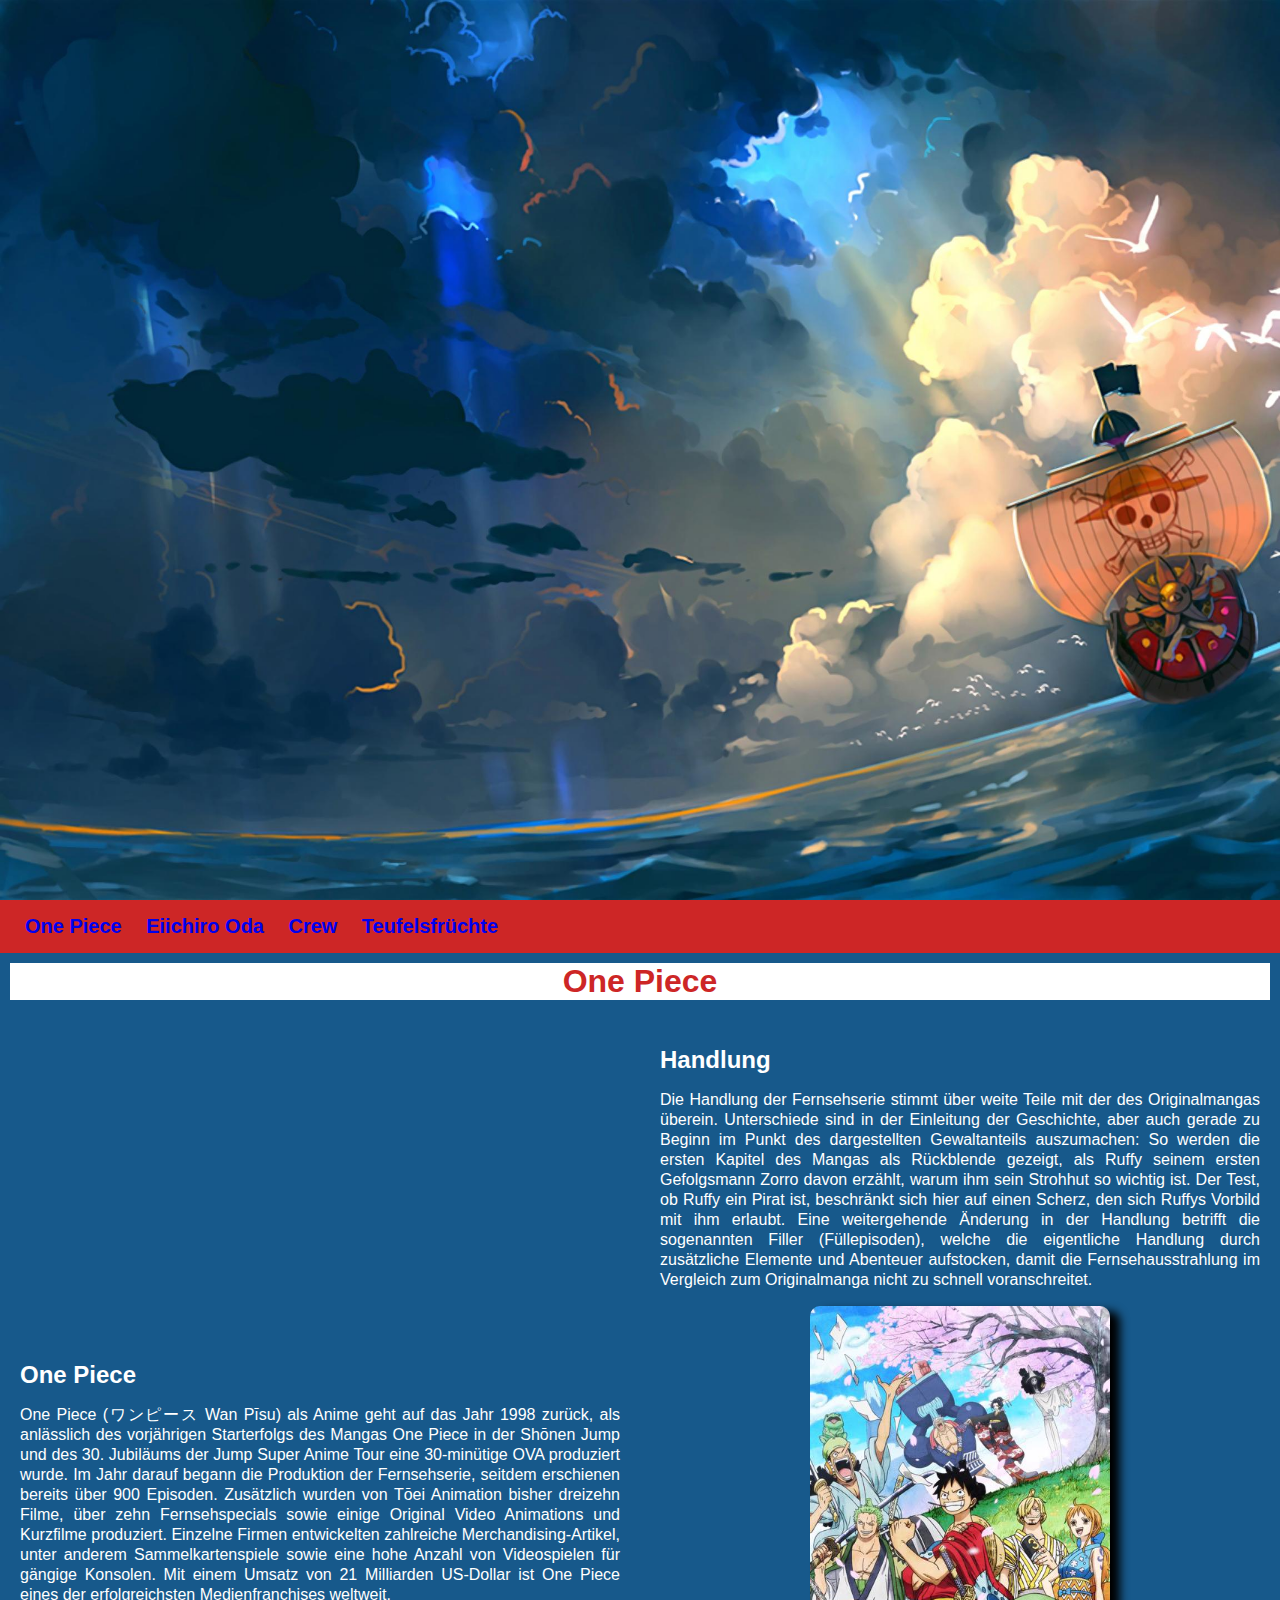
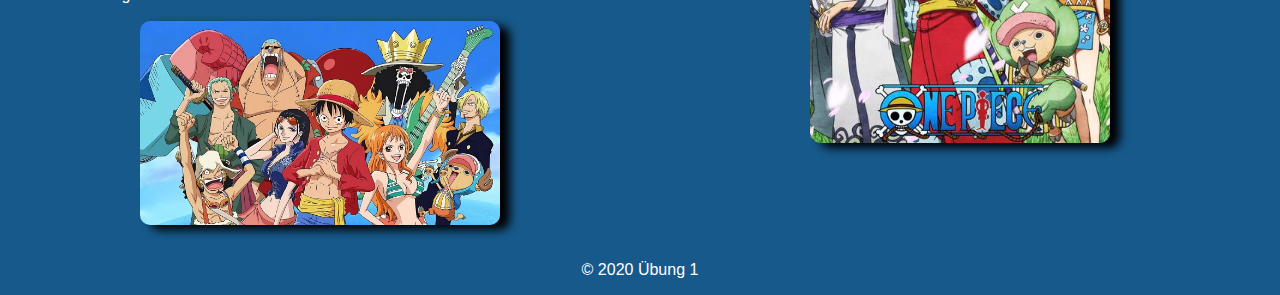
<file: Index.html>
<!DOCTYPE html>
<html>

<head>
    <title> One Piece</title>
    <meta charset="UTF-8">
    <link rel="stylesheet" href="Styling.css">
    <meta name="viewport" content="width=device-width, initial-scale1">
    <meta name="description" content="HTML">
</head>

<body>
    <header>
        <div class="customheader background-sunny">
        
    </div>



        <nav class="Navigation">
            <ul>
                <strong> <li> <a href="index.html">One Piece</a></li> </strong>
                <strong><li> <a href="Oda.html">Eiichiro Oda</a></li></strong>
                 <strong><li> <a href="Crew.html">Crew</a></li></strong>
                <strong><li> <a href="Teufel.html">Teufelsfrüchte</a></li></strong>
            </ul>
            
        </nav>

   
    </header> 

    <main>
        

        <h1> One Piece </h1>

       <div class="row">

        <article class="OnePiece">

            <iframe width="560" height="315" src="https://www.youtube.com/embed/nZk9Nn-U9sM" frameborder="0" allow="accelerometer; autoplay; encrypted-media; gyroscope; picture-in-picture" allowfullscreen class="center"></iframe>
            

            <h2> One Piece </h2>
            <p> One Piece (ワンピース Wan Pīsu) als Anime geht auf das Jahr 1998 zurück, als anlässlich des vorjährigen Starterfolgs des Mangas One Piece in der 
                Shōnen Jump und des 30. Jubiläums der Jump Super Anime 
                Tour eine 30-minütige OVA produziert wurde. Im Jahr darauf begann die Produktion der Fernsehserie, 
                seitdem erschienen bereits über 900 Episoden. Zusätzlich wurden von Tōei Animation bisher dreizehn Filme, über zehn Fernsehspecials sowie einige 
                Original Video Animations und Kurzfilme produziert. 
                Einzelne Firmen entwickelten zahlreiche Merchandising-Artikel, unter anderem Sammelkartenspiele sowie 
                eine hohe Anzahl von Videospielen für gängige Konsolen. Mit einem Umsatz von 21 Milliarden US-Dollar ist One Piece eines der 
                erfolgreichsten Medienfranchises weltweit.
            </p>
            <img src="Bilder/crew.jpg" alt="Crew" class="center shadow" width="60%">
        </article>

       

        <article class="OnePiece">


            <h2> Handlung </h2>
            <p>
                Die Handlung der Fernsehserie stimmt über weite Teile mit der des Originalmangas überein. Unterschiede sind in der Einleitung der Geschichte, aber auch gerade zu
                 Beginn im Punkt des dargestellten Gewaltanteils auszumachen: So werden die ersten Kapitel des Mangas als Rückblende gezeigt, als Ruffy seinem ersten Gefolgsmann 
                 Zorro davon erzählt, warum ihm sein Strohhut so wichtig ist. Der Test, ob Ruffy ein Pirat ist, beschränkt sich hier auf einen Scherz, den sich Ruffys Vorbild mit ihm 
                 erlaubt. Eine weitergehende Änderung in der Handlung betrifft die sogenannten Filler (Füllepisoden), welche die eigentliche Handlung 
                durch zusätzliche Elemente und Abenteuer aufstocken, damit die Fernsehausstrahlung im Vergleich zum Originalmanga nicht zu schnell voranschreitet.  </p>
            </p>
            

         <img src="Bilder/cherry.jpg" class="center shadow" alt="Cherry" width="50%">
        </article>
    </div>


    </main>

   
    <footer class="footer">
        <p>&copy; 2020 Übung 1</p>
    </footer>
</body>

</html>
</file>
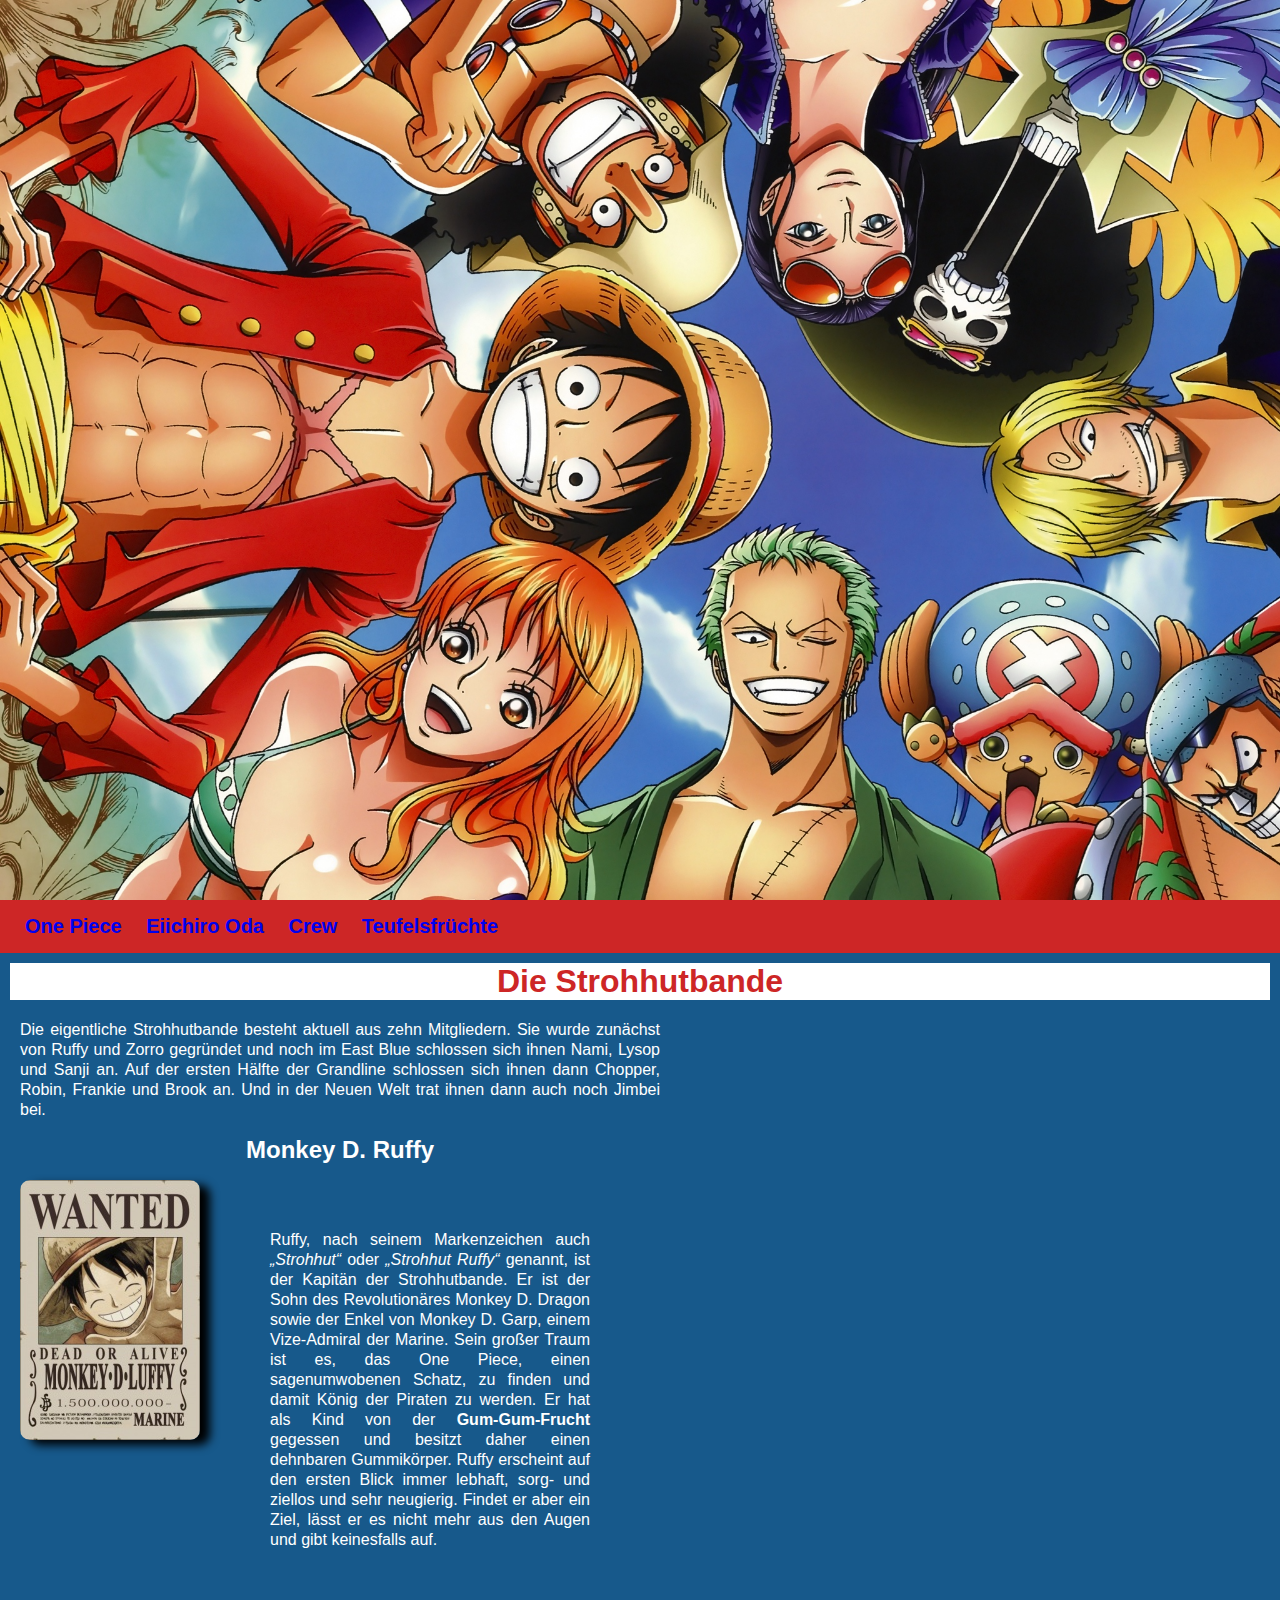
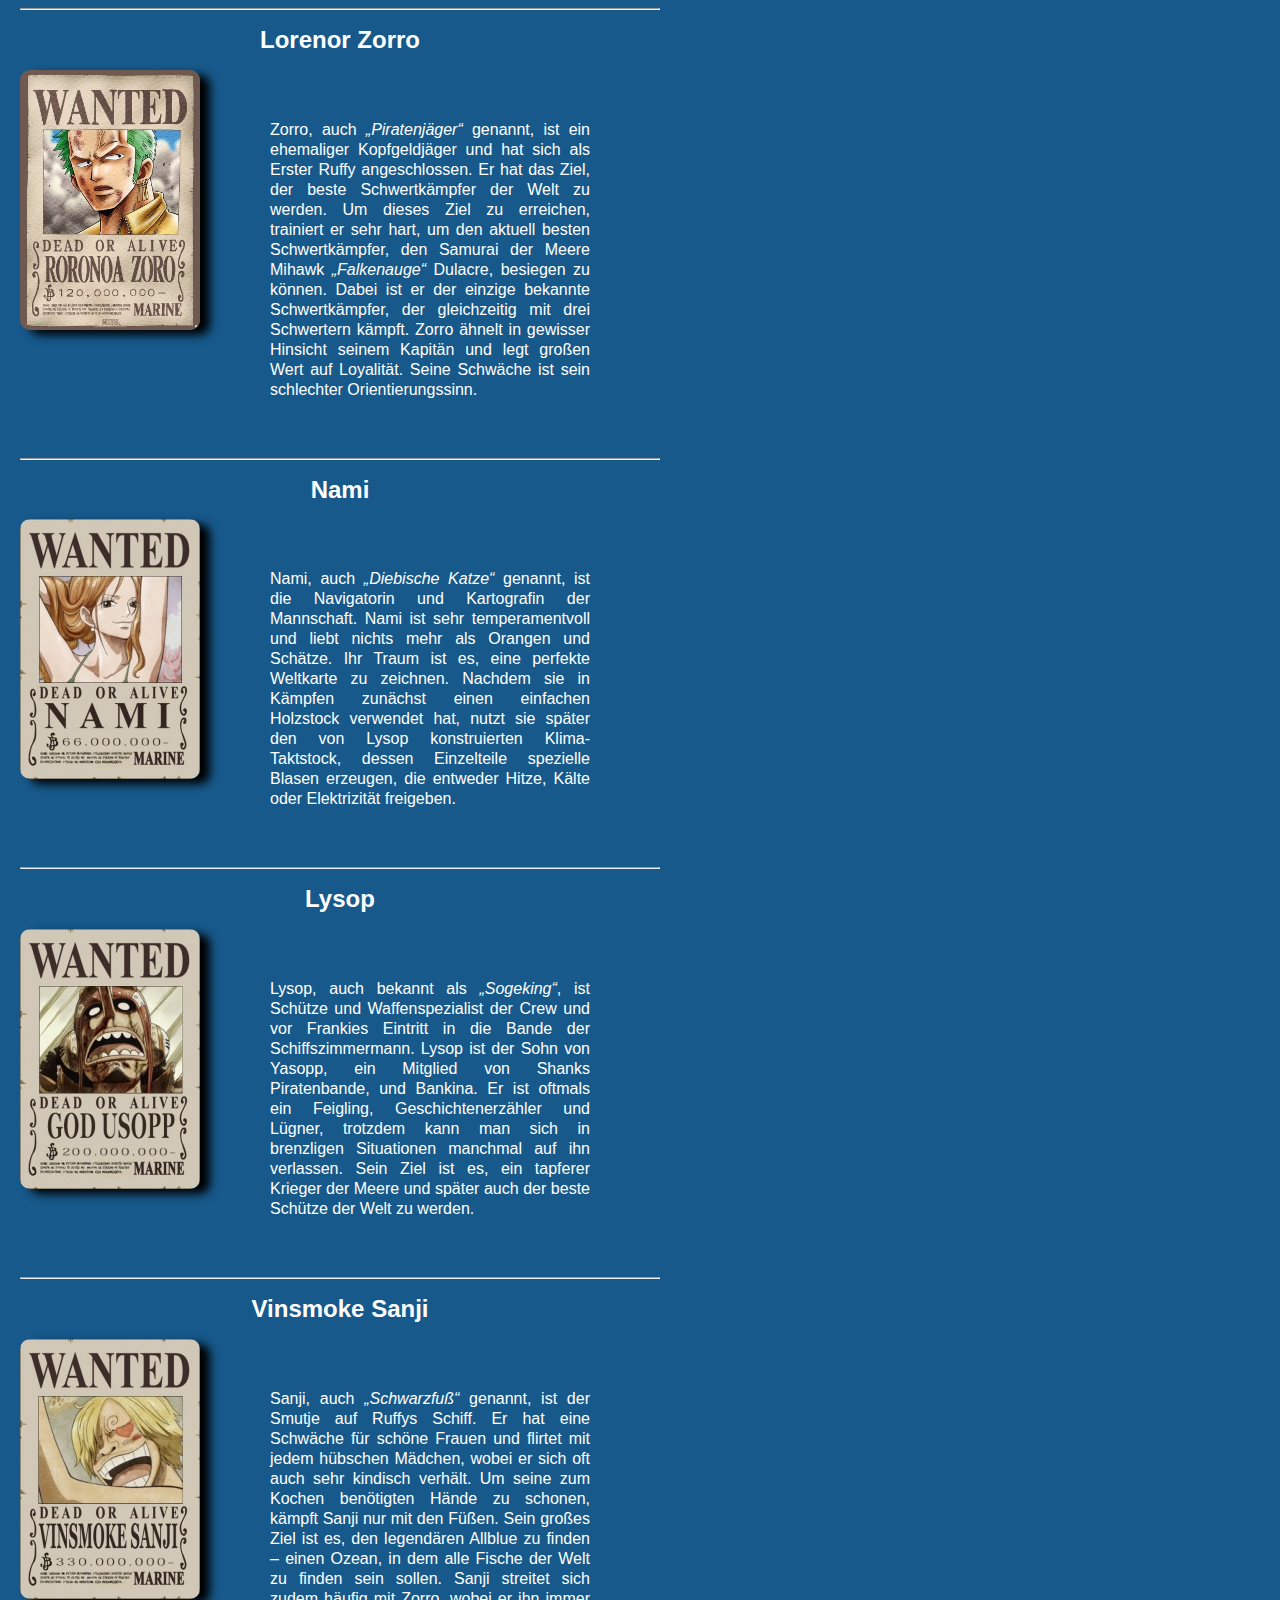
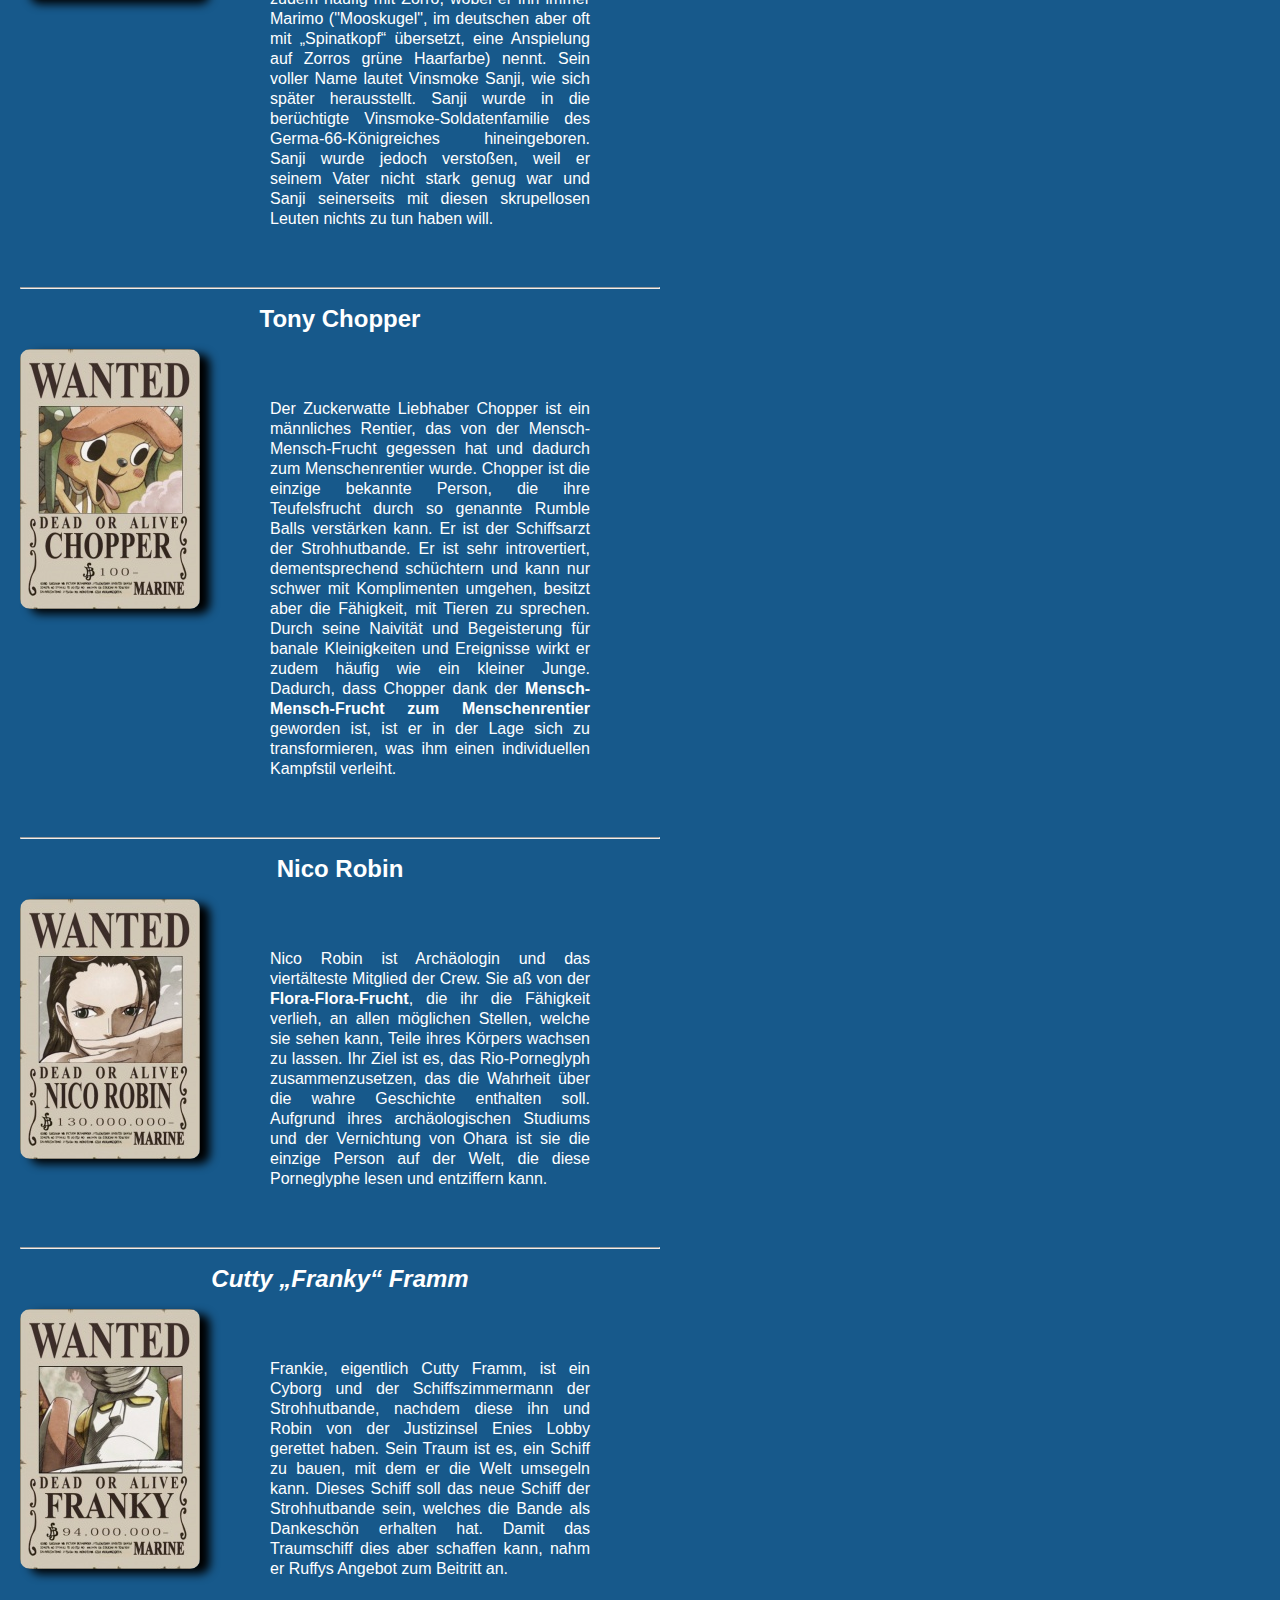
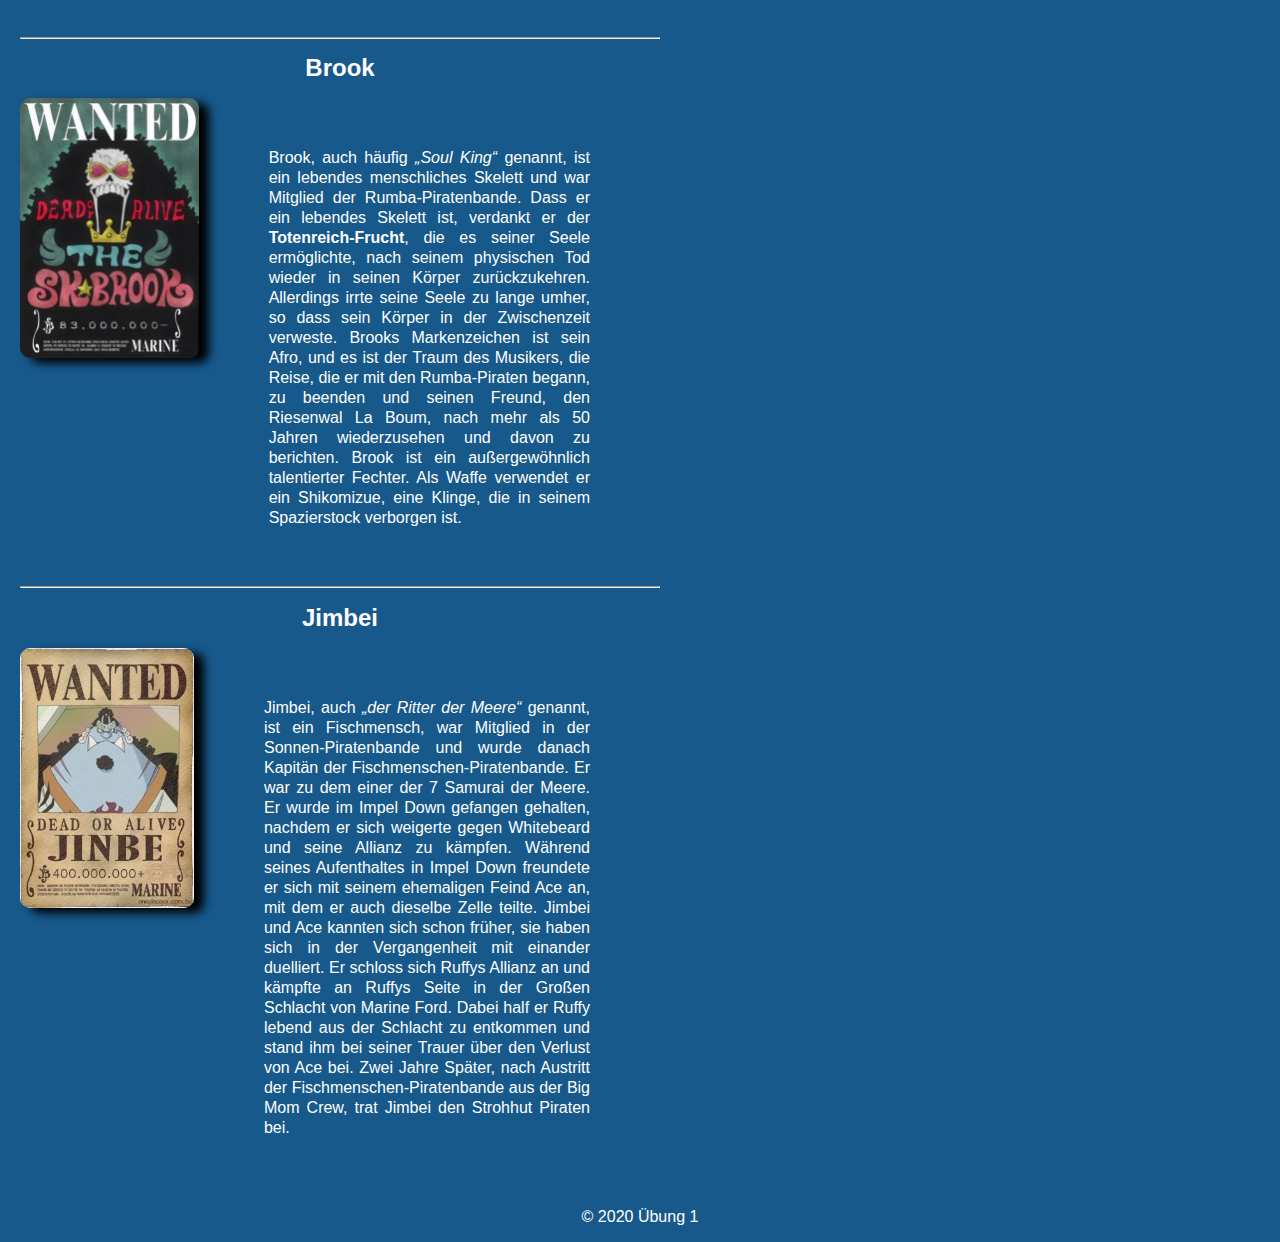
<file: Crew.html>
<!DOCTYPE html>
<html>
<head>
    <title> Crew</title>
    <meta charset="UTF-8">
    <link rel="stylesheet" href="Styling.css">
    <meta name="viewport" content="width=device-width, initial-scale1">
    <meta name="description" content="HTML">
</head>

<body>
    <header>

        <div class="customheader background-Strohhut">
        
        </div>

        <nav class="Navigation">
            <ul>
                <strong> <li> <a href="index.html">One Piece</a></li> </strong>
               <strong><li> <a href="Oda.html">Eiichiro Oda</a></li></strong>
                <strong><li> <a href="Crew.html">Crew</a></li></strong>
               <strong><li> <a href="Teufel.html">Teufelsfrüchte</a></li></strong>
            </ul>
        </nav>
    </header>
 
<h1>Die Strohhutbande</h1>
<div class="raw OnePiece">
<article>
    
    <p>
    Die eigentliche Strohhutbande besteht aktuell aus zehn Mitgliedern. 
    Sie wurde zunächst von Ruffy und Zorro gegründet und noch im East Blue schlossen sich ihnen Nami, Lysop und Sanji an. 
    Auf der ersten Hälfte der Grandline schlossen sich ihnen dann Chopper, Robin, Frankie und Brook an. 
    Und in der Neuen Welt trat ihnen dann auch noch Jimbei bei. 
    </p>
</article>
 
<article>
<h2 class="centercrew">Monkey D. Ruffy</h2>
<div class="row">
<img src="Bilder/Ruffy.jpg" alt="Ruffy" class="crewpic shadow">
<p class="crewform">    Ruffy, nach seinem Markenzeichen auch <cite>„Strohhut“</cite> oder <cite>„Strohhut Ruffy“</cite> genannt, 
    ist der Kapitän der Strohhutbande. Er ist der Sohn des Revolutionäres Monkey D. Dragon 
    sowie der Enkel von Monkey D. Garp, einem Vize-Admiral der Marine. Sein großer Traum ist es, 
    das One Piece, einen sagenumwobenen Schatz, zu finden und damit König der Piraten zu werden. 
    Er hat als Kind von der <strong> Gum-Gum-Frucht</strong> gegessen und besitzt daher einen dehnbaren Gummikörper. 
    Ruffy erscheint auf den ersten Blick immer lebhaft, sorg- und ziellos und sehr neugierig. 
    Findet er aber ein Ziel,
     lässt er es nicht mehr aus den Augen und gibt keinesfalls auf. 
</p>
</div>
</article>
<hr>
<article>
    <h2 class="centercrew">Lorenor Zorro</h2>
    <div class="row">
    <img src="Bilder/Zorro.jpg" alt="Zorro"  class="crewpic shadow">
    <p class="crewform">Zorro, auch <cite>„Piratenjäger“</cite> genannt, ist ein ehemaliger Kopfgeldjäger und hat sich als Erster Ruffy
         angeschlossen. Er hat das Ziel, der beste Schwertkämpfer der Welt zu werden. 
         Um dieses Ziel zu erreichen, trainiert er sehr hart, um den aktuell besten Schwertkämpfer, 
         den Samurai der Meere Mihawk <cite>„Falkenauge“</cite> Dulacre, besiegen zu können. 
         Dabei ist er der einzige bekannte Schwertkämpfer, der gleichzeitig mit drei Schwertern kämpft. 
         Zorro ähnelt in gewisser Hinsicht seinem Kapitän und legt großen Wert auf Loyalität. 
        Seine Schwäche ist sein schlechter Orientierungssinn.</p>
        </div>
</article>
<hr>
<article>
    <h2 class="centercrew">Nami</h2>
    <div class="row">
    <img src="Bilder/Nami.jpg" alt="Nami"  class="crewpic shadow">
    <p  class="crewform">Nami, auch <cite>„Diebische Katze“</cite> genannt, ist die Navigatorin und Kartografin der Mannschaft. 
        Nami ist sehr temperamentvoll und liebt nichts mehr als Orangen und Schätze. 
        Ihr Traum ist es, eine perfekte Weltkarte zu zeichnen. Nachdem sie in Kämpfen zunächst einen 
        einfachen Holzstock verwendet hat, nutzt sie später den von Lysop konstruierten Klima-Taktstock,
         dessen Einzelteile spezielle Blasen erzeugen, die entweder Hitze, Kälte oder Elektrizität 
         freigeben. 
    </p> </div>
</article>
<hr>
<article>
    <h2 class="centercrew">Lysop</h2>
    <div class="row">
    <img src="Bilder/Lysop.jpg" alt="Lysop"  class="crewpic shadow">
    <p  class="crewform">Lysop, auch bekannt als <cite>„Sogeking“</cite>, ist Schütze und Waffenspezialist der Crew und vor Frankies 
        Eintritt in die Bande der Schiffszimmermann. Lysop ist der Sohn von Yasopp, 
        ein Mitglied von Shanks Piratenbande, und Bankina. Er ist oftmals ein Feigling, 
        Geschichtenerzähler und Lügner, trotzdem kann man sich in brenzligen Situationen manchmal 
        auf ihn verlassen. Sein Ziel ist es, ein tapferer Krieger der Meere und später auch der beste 
        Schütze der Welt zu werden. 
    </p> </div>
</article>
<hr>
<article>
    <h2 class="centercrew">Vinsmoke Sanji</h2>
    <div class="row">
    <img src="Bilder/Sanji.jpg" alt="Sanji"  class="crewpic shadow">
    <p  class="crewform">
        Sanji, auch <cite>„Schwarzfuß“</cite> genannt, ist der Smutje auf Ruffys Schiff. Er hat eine Schwäche 
        für schöne Frauen und flirtet mit jedem hübschen Mädchen, wobei er sich oft auch sehr kindisch
         verhält. Um seine zum Kochen benötigten Hände zu schonen, kämpft Sanji nur mit den Füßen. 
         Sein großes Ziel ist es, den legendären Allblue zu finden – einen Ozean, in dem alle Fische 
         der Welt zu finden sein sollen. Sanji streitet sich zudem häufig mit Zorro, wobei er ihn immer
          Marimo ("Mooskugel", im deutschen aber oft mit „Spinatkopf“ übersetzt, eine Anspielung auf 
          Zorros grüne Haarfarbe) nennt.
        Sein voller Name lautet Vinsmoke Sanji, wie sich später herausstellt.
        Sanji wurde in die berüchtigte Vinsmoke-Soldatenfamilie des Germa-66-Königreiches hineingeboren. 
        Sanji wurde jedoch verstoßen, weil er seinem Vater nicht stark genug war und Sanji seinerseits mit 
        diesen skrupellosen Leuten nichts zu tun haben will. 
    </p> </div>

</article>
<hr>
<article>
    <h2 class="centercrew">Tony Chopper</h2>
    <div class="row">
    <img src="Bilder/Chopper.jpg" alt="Chopper"  class="crewpic shadow">
    <p  class="crewform">
        Der Zuckerwatte Liebhaber Chopper ist ein männliches Rentier, das von der Mensch-Mensch-Frucht 
        gegessen hat und dadurch zum Menschenrentier wurde. Chopper ist die einzige bekannte Person, 
        die ihre Teufelsfrucht durch so genannte Rumble Balls verstärken kann. Er ist der Schiffsarzt 
        der Strohhutbande. Er ist sehr introvertiert, dementsprechend schüchtern und kann nur schwer mit 
        Komplimenten umgehen, besitzt aber die Fähigkeit, mit Tieren zu sprechen. Durch seine Naivität und 
        Begeisterung für banale Kleinigkeiten und Ereignisse wirkt er zudem häufig wie ein kleiner Junge. 
        Dadurch, dass Chopper dank der <strong>Mensch-Mensch-Frucht zum Menschenrentier</strong> geworden ist, ist er in der Lage 
        sich zu transformieren, was ihm einen individuellen Kampfstil verleiht. 
    </p> </div>
</article>
<hr>
<article>
    <h2 class="centercrew">Nico Robin</h2>
    <div class="row">
    <img src="Bilder/Robin.jpg" alt="Robin"  class="crewpic shadow">
    <p  class="crewform">
        Nico Robin ist Archäologin und das viertälteste Mitglied der Crew. Sie aß von der 
        <strong>Flora-Flora-Frucht</strong>, die ihr die Fähigkeit verlieh, an allen möglichen Stellen, welche sie 
        sehen kann, Teile ihres Körpers wachsen zu lassen. Ihr Ziel ist es, das Rio-Porneglyph 
        zusammenzusetzen, das die Wahrheit über die wahre Geschichte enthalten soll. Aufgrund ihres 
        archäologischen Studiums und der Vernichtung von Ohara ist sie die einzige Person auf der Welt,
         die diese Porneglyphe lesen und entziffern kann. 
    </p> </div>
</article>
<hr>
<article>
    <h2 class="centercrew"><em>Cutty „Franky“ Framm</em></h2>
    <div class="row">
    <img src="Bilder/Franky.jpg" alt="Franky"  class="crewpic shadow">
    <p  class="crewform"> 
        Frankie, eigentlich Cutty Framm, ist ein Cyborg und der Schiffszimmermann der Strohhutbande, 
        nachdem diese ihn und Robin von der Justizinsel Enies Lobby gerettet haben. Sein Traum ist es,
         ein Schiff zu bauen, mit dem er die Welt umsegeln kann. Dieses Schiff soll das neue Schiff der 
         Strohhutbande sein, welches die Bande als Dankeschön erhalten hat. Damit das Traumschiff dies 
         aber schaffen kann, nahm er Ruffys Angebot zum Beitritt an. 
    </p> </div>
</article>
<hr>
<article>
    <h2 class="centercrew">Brook</h2>
    <div class="row">
    <img src="Bilder/Brook.jpg" alt="Brook"  class="crewpic shadow">
    <p  class="crewform">Brook, auch häufig <cite>„Soul King“</cite> genannt, ist ein lebendes menschliches Skelett und war Mitglied der 
        Rumba-Piratenbande. Dass er ein lebendes Skelett ist, verdankt er der <strong>Totenreich-Frucht</strong>, die es 
        seiner Seele ermöglichte, nach seinem physischen Tod wieder in seinen Körper zurückzukehren. 
        Allerdings irrte seine Seele zu lange umher, so dass sein Körper in der Zwischenzeit verweste. 
        Brooks Markenzeichen ist sein Afro, und es ist der Traum des Musikers, die Reise, die er mit den 
        Rumba-Piraten begann, zu beenden und seinen Freund, den Riesenwal La Boum, nach mehr als 50 Jahren 
        wiederzusehen und davon zu berichten. Brook ist ein außergewöhnlich talentierter Fechter. 
        Als Waffe verwendet er ein Shikomizue, eine Klinge, die in seinem Spazierstock verborgen ist. </p>
    </div>
</article>
<hr>
<article>
    <h2 class="centercrew">Jimbei</h2>
    <div class="row">
    <img src="Bilder/Jimbei.jpg" alt="Jimbei"  class="crewpic shadow">
    <p  class="crewform">
        Jimbei, auch <cite>„der Ritter der Meere“</cite> genannt, ist ein Fischmensch, war Mitglied in der 
        Sonnen-Piratenbande und wurde danach Kapitän der Fischmenschen-Piratenbande. Er war zu dem einer 
        der 7 Samurai der Meere.
        Er wurde im Impel Down gefangen gehalten, nachdem er sich weigerte gegen Whitebeard und seine 
        Allianz zu kämpfen. Während seines Aufenthaltes in Impel Down freundete er sich mit seinem 
        ehemaligen Feind Ace an, mit dem er auch dieselbe Zelle teilte. Jimbei und Ace kannten sich 
        schon früher, sie haben sich in der Vergangenheit mit einander duelliert. Er schloss sich 
        Ruffys Allianz an und kämpfte an Ruffys Seite in der Großen Schlacht von Marine Ford. Dabei 
        half er Ruffy lebend aus der Schlacht zu entkommen und stand ihm bei seiner Trauer über den 
        Verlust von Ace bei. Zwei Jahre Später, nach Austritt der Fischmenschen-Piratenbande aus der 
        Big Mom Crew, trat Jimbei den Strohhut Piraten bei. 
    </p> </div>
</article>
</div>
</body>
<footer class="footer">
    <p>&copy; 2020 Übung 1</p>
</footer>
</body>
</file>
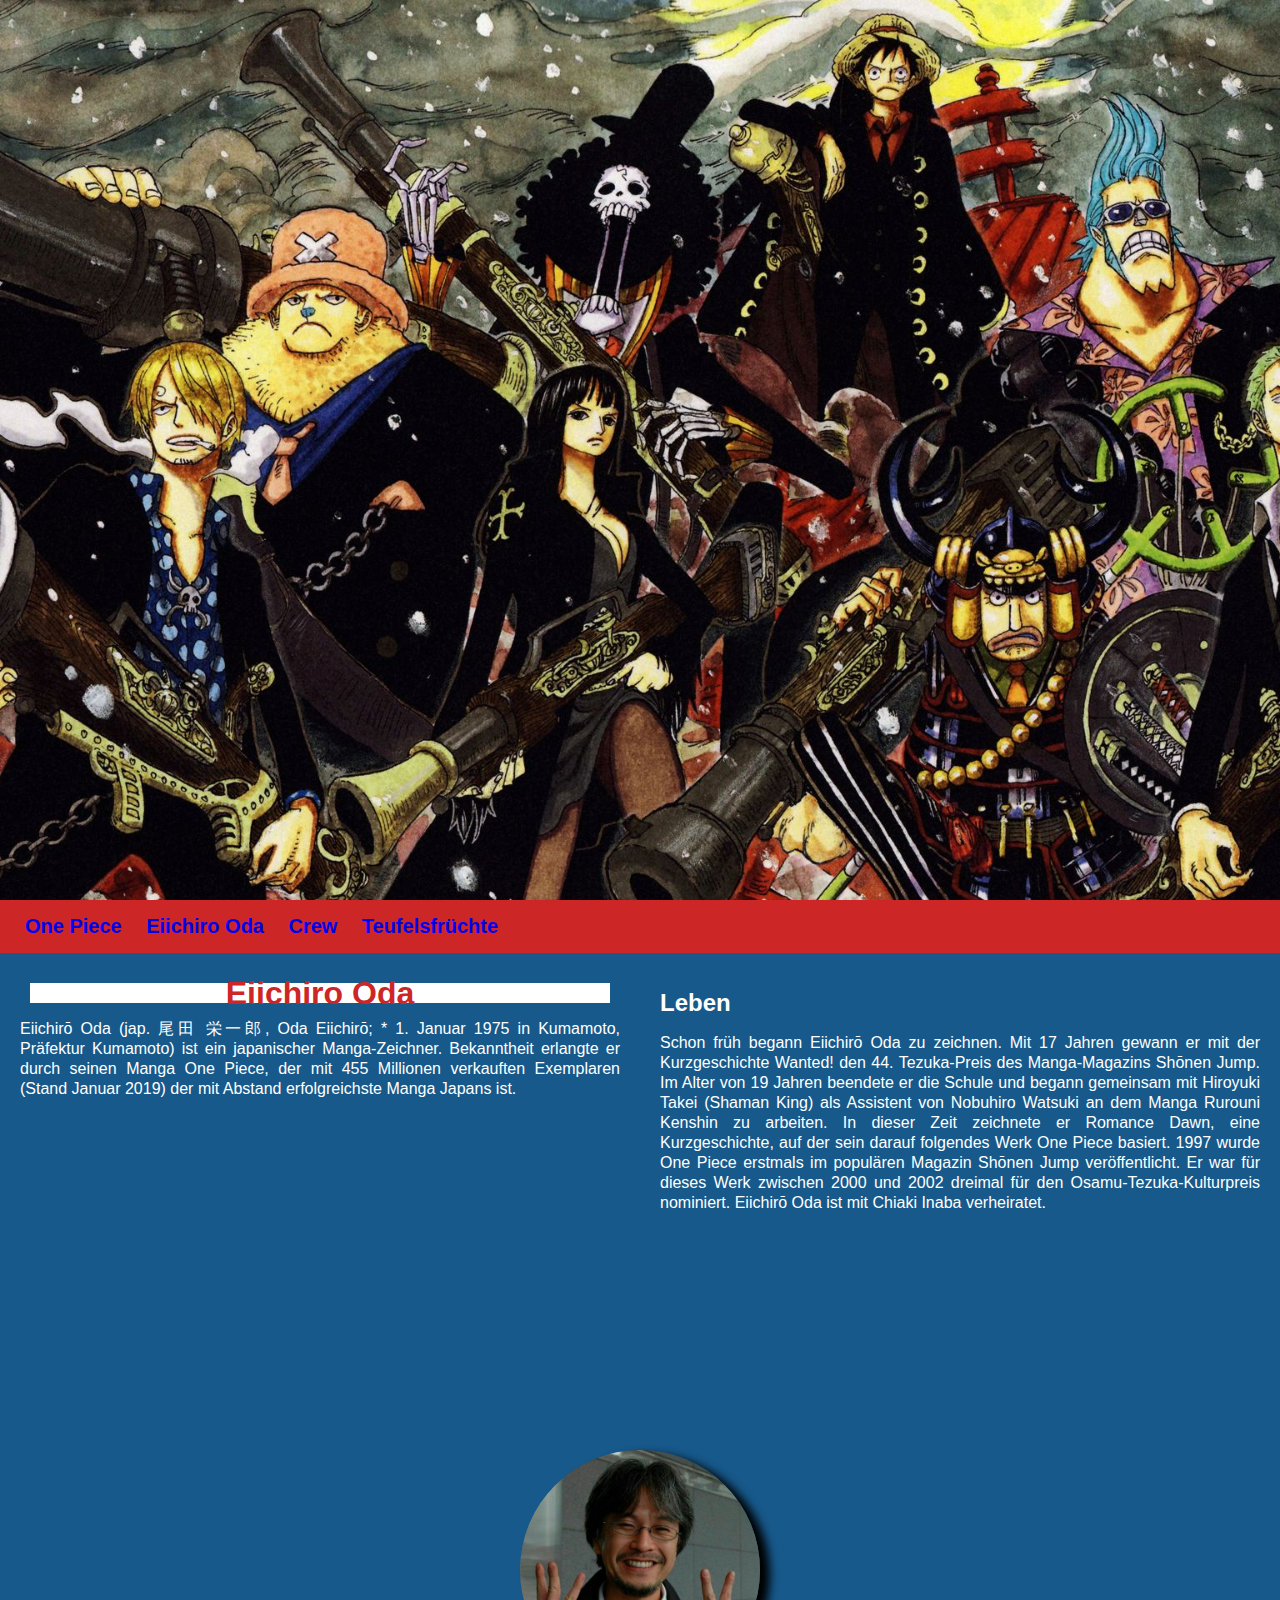
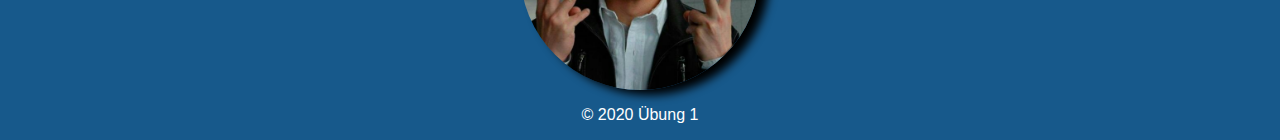
<file: Oda.html>
<!DOCTYPE html>
<html>

<head>
    <title> One Piece</title>
    <meta charset="UTF-8">
    <link rel="stylesheet" href="Styling.css">
    <meta name="viewport" content="width=device-width, initial-scale1">
    <meta name="description" content="HTML">
</head>

<body>
    <header>

        <div class="customheader background-eoda">

        </div>
        <nav class="Navigation">
            
            <ul>
               <strong> <li> <a href="index.html">One Piece</a></li> </strong>
               <strong><li> <a href="Oda.html">Eiichiro Oda</a></li></strong>
                <strong><li> <a href="Crew.html">Crew</a></li></strong>
               <strong><li> <a href="Teufel.html">Teufelsfrüchte</a></li></strong>
            </ul>
        </nav>
    </header> 

    <main>
        <div class="row">
        <article class="OnePiece">
            <h1> Eiichiro Oda</h1>
            <p> Eiichirō Oda (jap. 尾田 栄一郎, Oda Eiichirō; * 1. Januar 1975 in Kumamoto, Präfektur Kumamoto) ist ein japanischer Manga-Zeichner. 
                Bekanntheit erlangte er durch seinen Manga One Piece, 
                der mit 455 Millionen verkauften Exemplaren (Stand Januar 2019) der mit Abstand erfolgreichste Manga Japans ist. 
               </p> 
                <iframe width="560" height="315" src="https://www.youtube.com/embed/Q9rK9I28xD8" frameborder="0" allow="accelerometer; autoplay; encrypted-media; gyroscope; picture-in-picture" allowfullscreen class="center"></iframe>    
            </article>

        
        <article class="OnePiece">
           <h2> Leben </h2>
            <p>
                Schon früh begann Eiichirō Oda zu zeichnen. 
                Mit 17 Jahren gewann er mit der Kurzgeschichte Wanted! den 44. Tezuka-Preis des Manga-Magazins Shōnen Jump. 
                Im Alter von 19 Jahren beendete er die Schule und begann gemeinsam mit Hiroyuki Takei (Shaman King) als Assistent von 
                Nobuhiro Watsuki an dem Manga Rurouni Kenshin zu arbeiten. In dieser Zeit zeichnete er Romance Dawn, eine Kurzgeschichte, auf der sein 
                darauf folgendes Werk One Piece basiert. 1997 wurde One Piece erstmals im populären Magazin Shōnen Jump veröffentlicht. Er war für dieses Werk zwischen 2000 
                und 2002 dreimal für den Osamu-Tezuka-Kulturpreis nominiert.

                Eiichirō Oda ist mit Chiaki Inaba verheiratet.   </p>
            </p>
        </article>
    </div>

<img src="Bilder/oda.jpg" alt="Oda" class="center rund shadow">

    </main>


    <footer class="footer">
        <p>&copy; 2020 Übung 1</p>
    </footer>
</body>

</html>
</file>
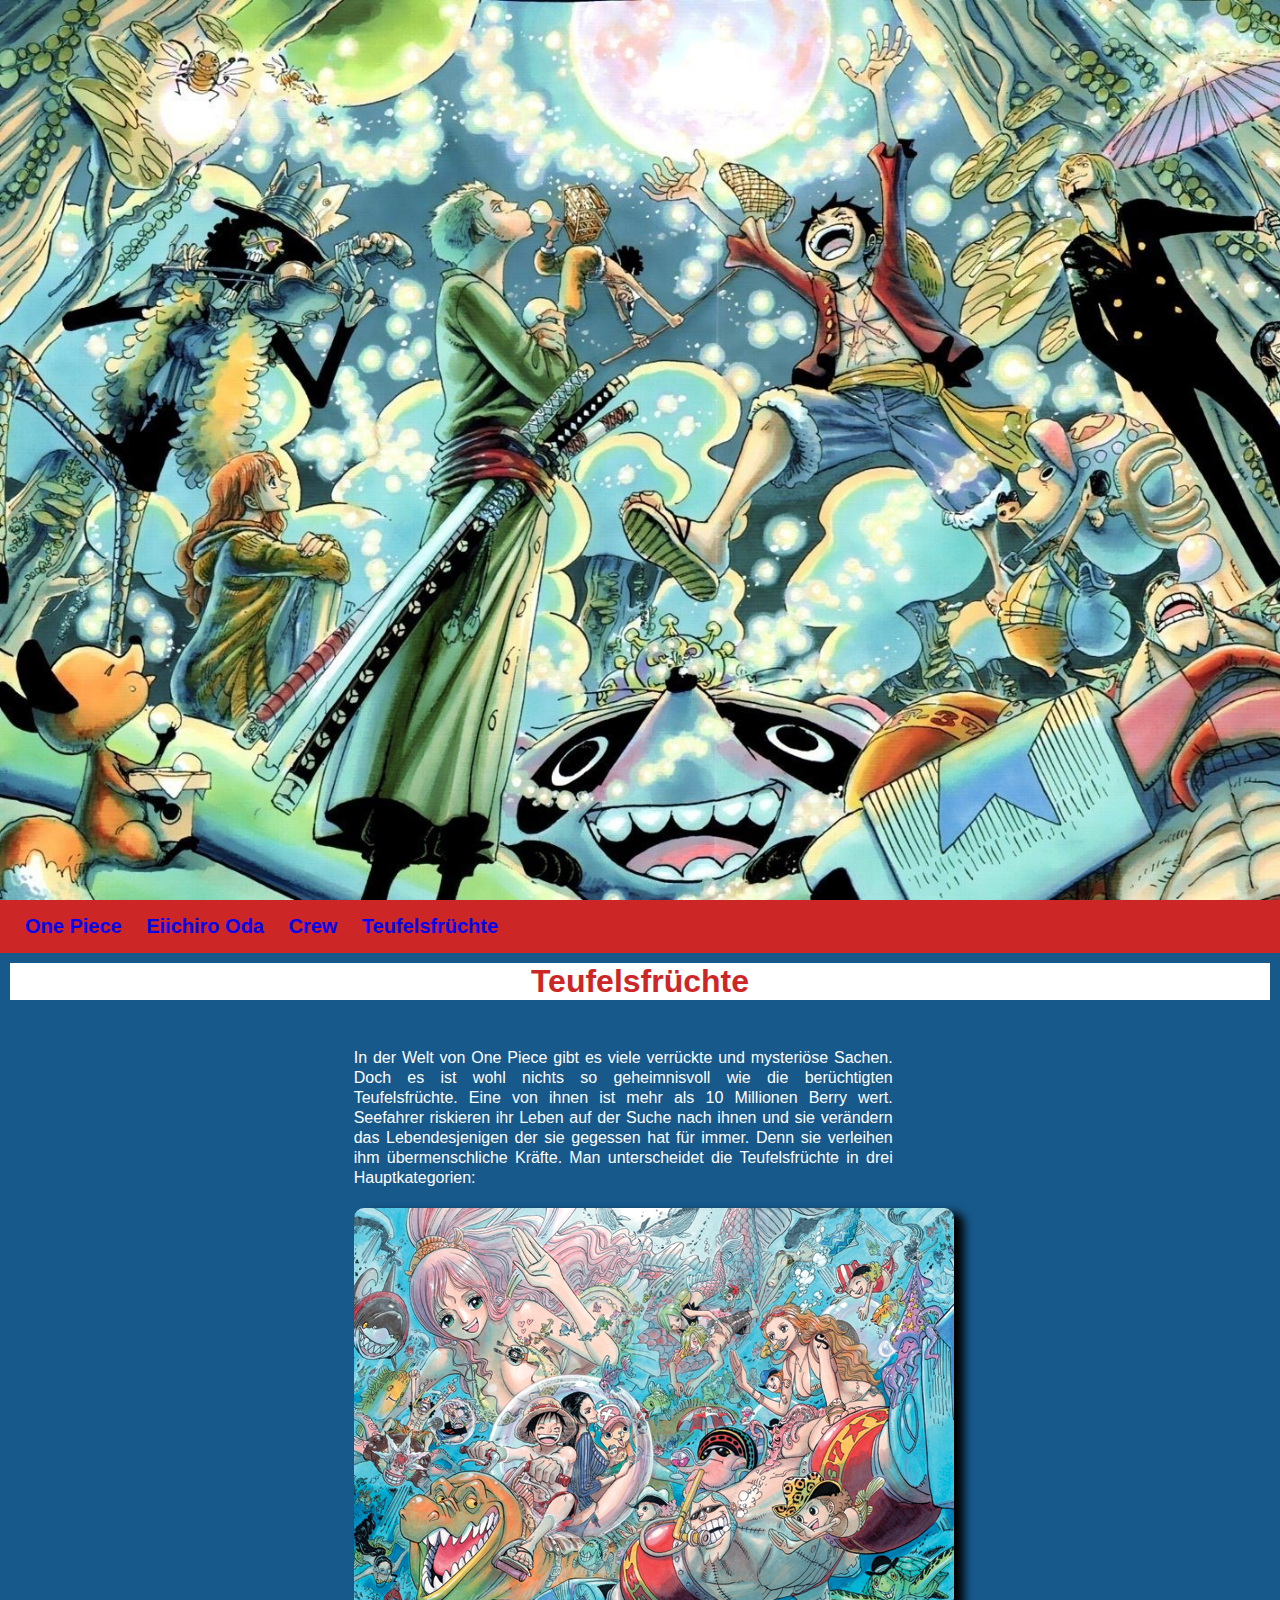
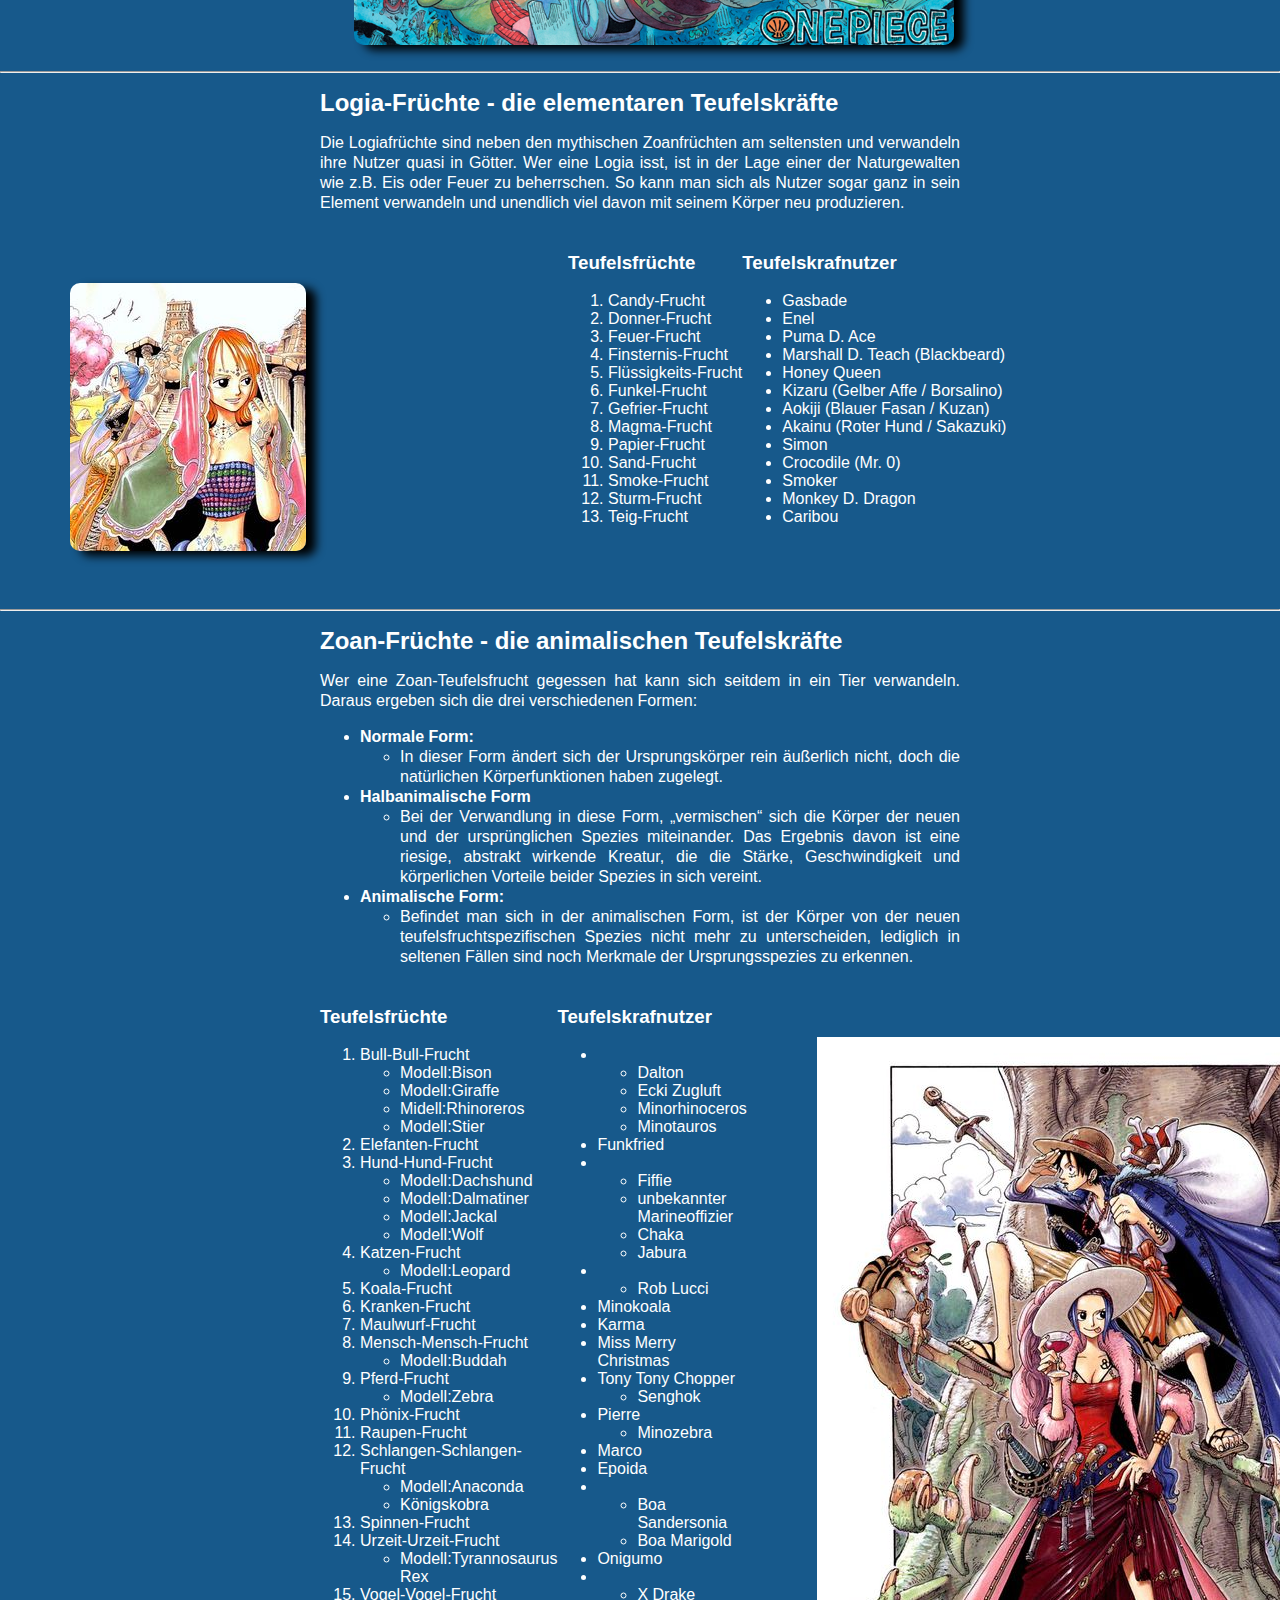
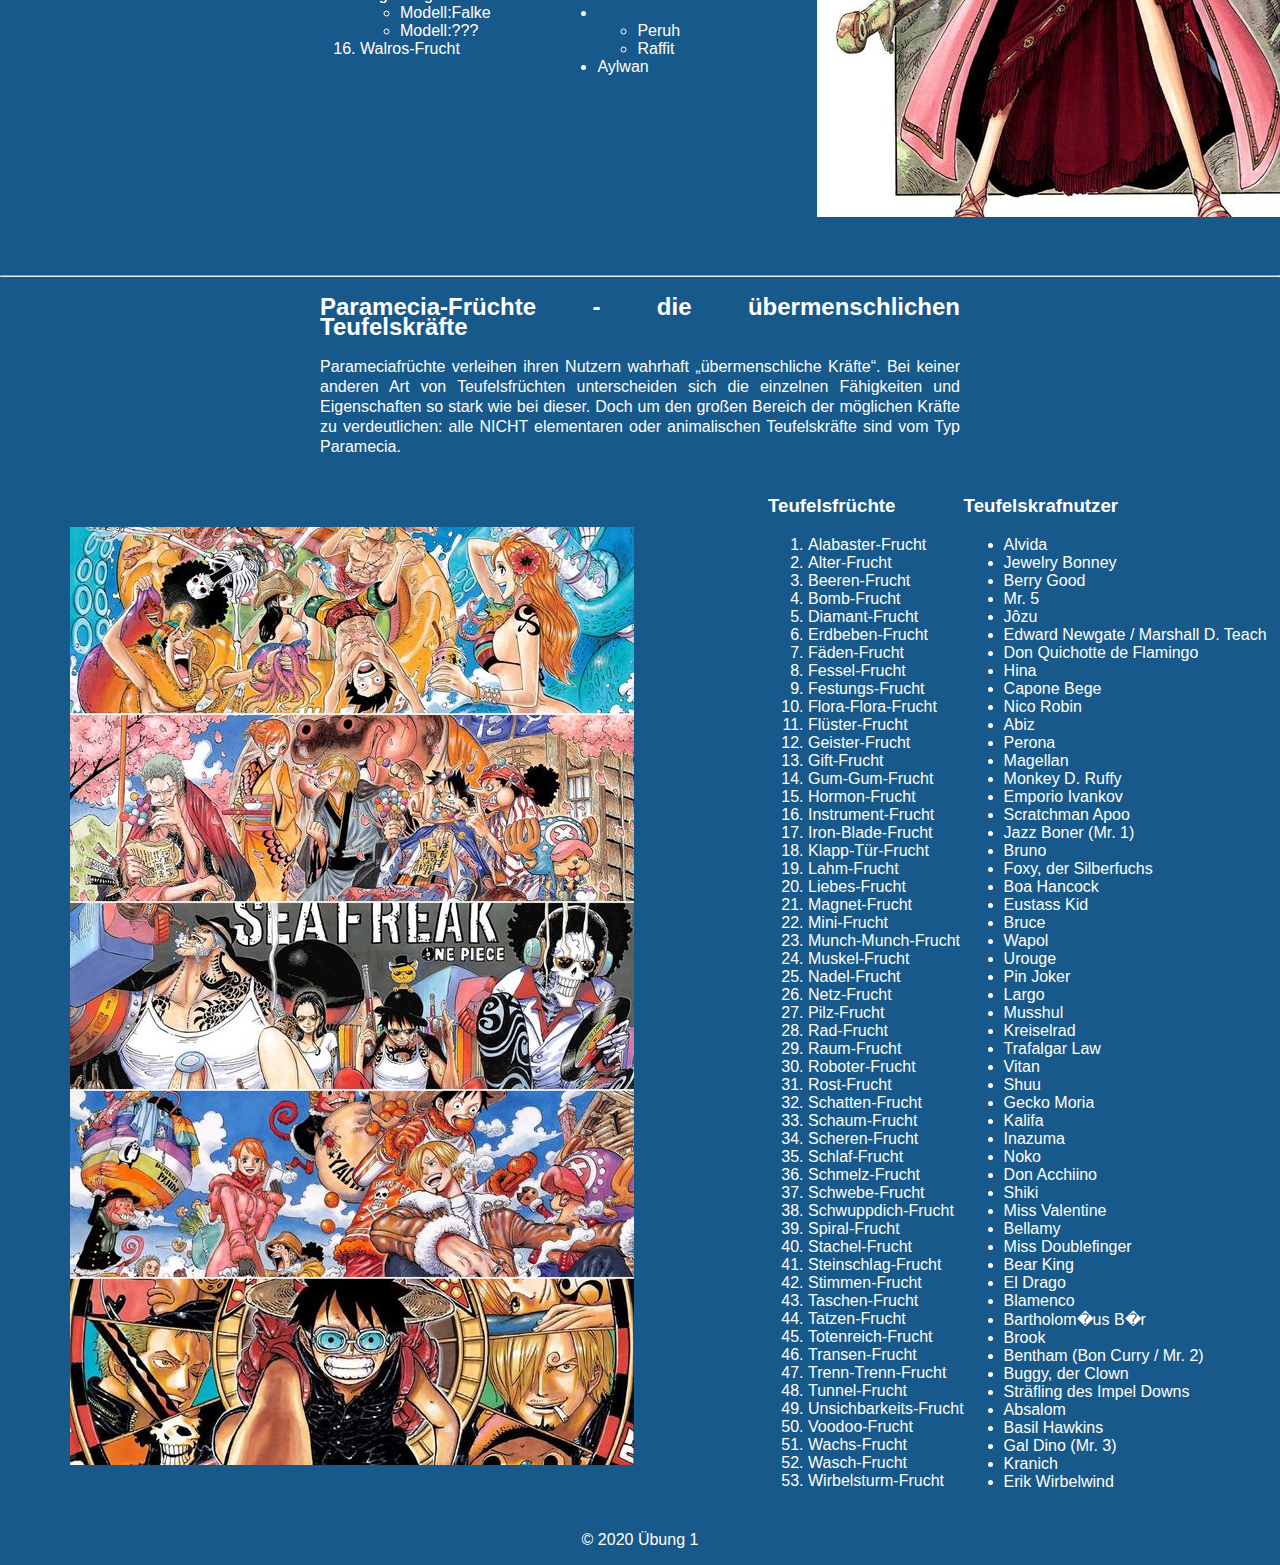
<file: Teufel.html>
<!DOCTYPE html>
<html>

<head>
    <title> Teufelsfrüchte</title>
    <meta charset="UTF-8">
    <link rel="stylesheet" href="Styling.css">
    <meta name="viewport" content="width=device-width, initial-scale1">
    <meta name="description" content="HTML">
</head>

<body>
    <header>
        <div class="customheader background-teufel">

        </div>



        <nav class="Navigation">
            <ul>
                <strong>
                    <li> <a href="index.html">One Piece</a></li>
                </strong>
                <strong>
                    <li> <a href="Oda.html">Eiichiro Oda</a></li>
                </strong>
                <strong>
                    <li> <a href="Crew.html">Crew</a></li>
                </strong>
                <strong>
                    <li> <a href="Teufel.html">Teufelsfrüchte</a></li>
                </strong>
            </ul>
        </nav>


    </header>

    <main>
        <h1> Teufelsfrüchte </h1>
        <br>
        <div class="centerthree">

        <article class="OnePiece centerthree">
            <p>In der Welt von One Piece gibt es viele verrückte und mysteriöse Sachen. Doch es ist wohl nichts so
                geheimnisvoll wie die
                berüchtigten Teufelsfrüchte. Eine von ihnen ist mehr als 10 Millionen Berry wert. Seefahrer riskieren
                ihr Leben auf der Suche nach
                ihnen und sie verändern das Lebendesjenigen der sie gegessen hat für immer. Denn sie verleihen ihm
                übermenschliche Kräfte.
                Man unterscheidet die Teufelsfrüchte in drei Hauptkategorien:</p>

               
        </article>
        <img src="Bilder/sea.jpg" alt="Sea" class="centerthree shadow">
        </div>
      
        <br>
        <hr>
        <article class="OnePiece center">
            <h2>Logia-Früchte - die elementaren Teufelskräfte</h2>
            <p>
                Die Logiafrüchte sind neben den mythischen Zoanfrüchten am seltensten und verwandeln ihre Nutzer quasi
                in Götter.
                Wer eine Logia isst, ist in der Lage einer der Naturgewalten wie z.B. Eis oder Feuer zu beherrschen. So
                kann man sich als Nutzer
                sogar ganz in sein Element verwandeln und unendlich viel davon mit seinem Körper neu produzieren.
            </p>
        </article>


        <div class="row">
            <img src="Bilder/NamiVivi.jpg" alt="Nami and Vivi" class="crewform shadow">
            <div class="centerone">
                
                <h3>Teufelsfrüchte</h3>
                <ol>
                    <li>Candy-Frucht</li>
                    <li>Donner-Frucht</li>
                    <li>Feuer-Frucht</li>
                    <li>Finsternis-Frucht</li>
                    <li>Flüssigkeits-Frucht</li>
                    <li>Funkel-Frucht</li>
                    <li>Gefrier-Frucht</li>
                    <li>Magma-Frucht</li>
                    <li>Papier-Frucht</li>
                    <li>Sand-Frucht</li>
                    <li>Smoke-Frucht</li>
                    <li>Sturm-Frucht</li>
                    <li>Teig-Frucht</li>
                </ol>
            </div>

            <div class="centertwo">
                <h3>Teufelskrafnutzer</h3>
                <ul>
                    <li>Gasbade</li>
                    <li>Enel</li>
                    <li>Puma D. Ace</li>
                    <li>Marshall D. Teach (Blackbeard)</li>
                    <li>Honey Queen</li>
                    <li>Kizaru (Gelber Affe / Borsalino)</li>
                    <li>Aokiji (Blauer Fasan / Kuzan)</li>
                    <li>Akainu (Roter Hund / Sakazuki)</li>
                    <li>Simon</li>
                    <li>Crocodile (Mr. 0)</li>
                    <li>Smoker</li>
                    <li>Monkey D. Dragon</li>
                    <li>Caribou</li>
                </ul>
            </div>
        </div>
        <hr>
        <article class="OnePiece center">
            <h2>Zoan-Früchte - die animalischen Teufelskräfte</h2>
            <p>Wer eine Zoan-Teufelsfrucht gegessen hat kann sich seitdem in ein Tier verwandeln.
                Daraus ergeben sich die drei verschiedenen Formen:</p>

            <ul>
                <strong>
                    <li>Normale Form:</li>
                </strong>
                <ul>
                    <li> In dieser Form ändert sich der Ursprungskörper rein äußerlich nicht, doch die natürlichen
                        Körperfunktionen haben zugelegt.</li>
                </ul>
                <strong>
                    <li>Halbanimalische Form</li>
                </strong>
                <ul>
                    <li>Bei der Verwandlung in diese Form, „vermischen“ sich die Körper der neuen und der ursprünglichen
                        Spezies miteinander.
                        Das Ergebnis davon ist eine riesige, abstrakt wirkende Kreatur, die die Stärke, Geschwindigkeit
                        und körperlichen Vorteile
                        beider Spezies in sich vereint.</li>
                </ul>
                <strong>
                    <li>Animalische Form:</li>
                </strong>
                <ul>
                    <li>Befindet man sich in der animalischen Form, ist der Körper von der neuen
                        teufelsfruchtspezifischen Spezies nicht
                        mehr zu unterscheiden, lediglich in seltenen Fällen sind noch Merkmale der Ursprungsspezies zu
                        erkennen.</li>
                </ul>
            </ul>
        </article>

        <div class="row">
            <div class="centeronehalf">
                <h3>Teufelsfrüchte</h3>
                <ol>
                    <li>Bull-Bull-Frucht</li>
                    <ul>
                        <li>Modell:Bison</li>
                        <li>Modell:Giraffe</li>
                        <li>Midell:Rhinoreros</li>
                        <li>Modell:Stier</li>
                    </ul>
                    <li>Elefanten-Frucht</li>
                    <li>Hund-Hund-Frucht</li>
                    <ul>
                        <li>Modell:Dachshund</li>
                        <li>Modell:Dalmatiner</li>
                        <li>Modell:Jackal</li>
                        <li>Modell:Wolf</li>
                    </ul>
                    <li>Katzen-Frucht</li>
                    <ul>
                        <li>Modell:Leopard</li>
                    </ul>
                    <li>Koala-Frucht</li>
                    <li>Kranken-Frucht</li>
                    <li>Maulwurf-Frucht</li>
                    <li>Mensch-Mensch-Frucht</li>
                    <ul>
                        <li>Modell:Buddah</li>
                    </ul>
                    <li>Pferd-Frucht</li>
                    <ul>
                        <li>Modell:Zebra</li>
                    </ul>
                    <li>Phönix-Frucht</li>
                    <li>Raupen-Frucht</li>
                    <li>Schlangen-Schlangen-Frucht</li>
                    <ul>
                        <li>Modell:Anaconda</li>
                        <li>Königskobra</li>
                    </ul>
                    <li>Spinnen-Frucht</li>
                    <li>Urzeit-Urzeit-Frucht</li>
                    <ul>
                        <li>Modell:Tyrannosaurus Rex</li>
                    </ul>
                    <li>Vogel-Vogel-Frucht</li>
                    <ul>
                        <li>Modell:Falke</li>
                        <li>Modell:???</li>
                    </ul>
                    <li>Walros-Frucht</li>
                </ol>
            </div>

            <div class="centertwo">
                <h3>Teufelskrafnutzer</h3>
                <ul>
                    <li></li>
                    <ul>
                        <li>Dalton</li>
                        <li>Ecki Zugluft</li>
                        <li>Minorhinoceros</li>
                        <li>Minotauros</li>
                    </ul>
                    <li>Funkfried</li>
                    <li></li>
                    <ul>
                        <li>Fiffie</li>
                        <li>unbekannter Marineoffizier</li>
                        <li>Chaka</li>
                        <li>Jabura</li>
                    </ul>
                    <li></li>
                    <ul>
                        <li>Rob Lucci</li>
                    </ul>
                    <li>Minokoala</li>
                    <li>Karma</li>
                    <li>Miss Merry Christmas</li>
                    <li>Tony Tony Chopper</li>
                    <ul>
                        <li>Senghok</li>
                    </ul>
                    <li>Pierre</li>
                    <ul>
                        <li>Minozebra</li>
                    </ul>
                    <li>Marco</li>
                    <li>Epoida</li>
                    <li></li>
                    <ul>
                        <li>Boa Sandersonia</li>
                        <li>Boa Marigold</li>
                    </ul>
                    <li>Onigumo</li>
                    <li></li>
                    <ul>
                   <li>X Drake</li>
                    </ul>
                    <li></li>
                    <ul>
                        <li>Peruh</li>
                        <li>Raffit</li> 
                    </ul>
                    <li>Aylwan</li>
                </ul>
            </div>
            <img src="Bilder/dance.jpg" alt="Dance" class="crewform">
        </div>

        <hr>
        <article class="OnePiece center">
            <h2>Paramecia-Früchte - die übermenschlichen Teufelskräfte</h2>
            <p>
                Parameciafrüchte verleihen ihren Nutzern wahrhaft „übermenschliche Kräfte“. Bei keiner anderen Art von
                Teufelsfrüchten
                unterscheiden sich die einzelnen Fähigkeiten und Eigenschaften so stark wie bei dieser. Doch um den
                großen Bereich der
                möglichen Kräfte zu verdeutlichen: alle NICHT elementaren oder animalischen Teufelskräfte sind vom Typ
                Paramecia.
            </p>
        </article>

        <div class="row">
            <img src="Bilder/many.jpg" alt="Many pics" class="crewform">

            <div class="centeronehalftwo">
                <h3>Teufelsfrüchte</h3>
                <ol>
                    <li>Alabaster-Frucht</li>
                    <li>Alter-Frucht</li>
                    <li>Beeren-Frucht</li>
                    <li>Bomb-Frucht</li>
                    <li>Diamant-Frucht</li>
                    <li>Erdbeben-Frucht</li>
                    <li>Fäden-Frucht</li>
                    <li>Fessel-Frucht</li>
                    <li>Festungs-Frucht</li>
                    <li>Flora-Flora-Frucht</li>
                    <li>Flüster-Frucht</li>
                    <li>Geister-Frucht</li>
                    <li>Gift-Frucht</li>
                    <li>Gum-Gum-Frucht</li>
                    <li>Hormon-Frucht</li>
                    <li>Instrument-Frucht</li>
                    <li>Iron-Blade-Frucht</li>
                    <li>Klapp-Tür-Frucht</li>
                    <li>Lahm-Frucht</li>
                    <li>Liebes-Frucht</li>
                    <li>Magnet-Frucht</li>
                    <li>Mini-Frucht</li>
                    <li>Munch-Munch-Frucht</li>
                    <li>Muskel-Frucht</li>
                    <li>Nadel-Frucht</li>
                    <li>Netz-Frucht</li>
                    <li>Pilz-Frucht</li>
                    <li>Rad-Frucht</li>
                    <li>Raum-Frucht</li>
                    <li>Roboter-Frucht</li>
                    <li>Rost-Frucht</li>
                    <li>Schatten-Frucht</li>
                    <li>Schaum-Frucht</li>
                    <li>Scheren-Frucht</li>
                    <li>Schlaf-Frucht</li>
                    <li>Schmelz-Frucht</li>
                    <li>Schwebe-Frucht</li>
                    <li>Schwuppdich-Frucht</li>
                    <li>Spiral-Frucht</li>
                    <li>Stachel-Frucht</li>
                    <li>Steinschlag-Frucht</li>
                    <li>Stimmen-Frucht</li>
                    <li>Taschen-Frucht</li>
                    <li>Tatzen-Frucht</li>
                    <li>Totenreich-Frucht</li>
                    <li>Transen-Frucht</li>
                    <li>Trenn-Trenn-Frucht</li>
                    <li>Tunnel-Frucht</li>
                    <li>Unsichbarkeits-Frucht</li>
                    <li>Voodoo-Frucht</li>
                    <li>Wachs-Frucht</li>
                    <li>Wasch-Frucht</li>
                    <li>Wirbelsturm-Frucht</li>
                </ol>
            </div>

            <div class="centertwo">
                <h3>Teufelskrafnutzer</h3>
                <ul>
                    <li>Alvida</li>
                    <li>Jewelry Bonney</li>
                    <li>Berry Good</li>
                    <li>Mr. 5</li>
                    <li>Jôzu</li>
                    <li>Edward Newgate / Marshall D. Teach</li>
                    <li>Don Quichotte de Flamingo</li>
                    <li>Hina</li>
                    <li>Capone Bege</li>
                    <li>Nico Robin</li>
                    <li>Abiz</li>
                    <li>Perona</li>
                    <li>Magellan</li>
                    <li>Monkey D. Ruffy</li>
                    <li>Emporio Ivankov</li>
                    <li>Scratchman Apoo</li>
                    <li>Jazz Boner (Mr. 1)</li>
                    <li>Bruno</li>
                    <li>Foxy, der Silberfuchs</li>
                    <li>Boa Hancock</li>
                    <li>Eustass Kid</li>
                    <li>Bruce</li>
                    <li>Wapol</li>
                    <li>Urouge</li>
                    <li>Pin Joker</li>
                    <li>Largo</li>
                    <li>Musshul</li>
                    <li>Kreiselrad</li>
                    <li>Trafalgar Law</li>
                    <li>Vitan</li>
                    <li>Shuu</li>
                    <li>Gecko Moria</li>
                    <li>Kalifa</li>
                    <li>Inazuma</li>
                    <li>Noko</li>
                    <li>Don Acchiino</li>
                    <li>Shiki</li>
                    <li>Miss Valentine</li>
                    <li>Bellamy</li>
                    <li>Miss Doublefinger</li>
                    <li>Bear King</li>
                    <li>El Drago</li>
                    <li>Blamenco</li>
                    <li>Bartholom�us B�r</li>
                    <li>Brook</li>
                    <li>Bentham (Bon Curry / Mr. 2)</li>
                    <li>Buggy, der Clown</li>
                    <li>Sträfling des Impel Downs</li>
                    <li>Absalom</li>
                    <li>Basil Hawkins</li>
                    <li>Gal Dino (Mr. 3)</li>
                    <li>Kranich</li>
                    <li>Erik Wirbelwind</li>
                </ul>
            </div>
        </div>
    </main>


    <footer class="footer">
        <p>&copy; 2020 Übung 1</p>
    </footer>
</body>

</html>
</file>
<file: Styling.css>
body {
    background-color: 		#17598b;
    margin: 0;
    padding: 0;
    font-family: Arial, Helvetica, sans-serif;
    color: white;
}
h1 {
    margin: 10px;
    background-color: white;
    color: 	#cd2626;
    text-align: center;
}
.row {
    display: flex;
}

.OnePiece {
   display: block;
   width: 50%;
   margin: 20px;
   line-height: 20px;
   text-align: justify;
}


.customheader{
    height: 100vh;
    overflow: hidden;
    position: relative;
    background-attachment: fixed;
    background-size: cover;

    background-repeat: no-repeat;
    background-position: 0 0;
}
.background-eoda {
    background-image: url('Bilder/eoda.jpg');
}

.background-sunny {
    background-image: url('Bilder/sunny.jpg');
}

.background-Strohhut {
    background-image: url('Bilder/Strohhut.jpg');
}
.background-teufel {
    background-image: url('Bilder/teufel.jpg');
}

@media screen and (max-width: 720px) {
    .row {
        display: block;
        margin-left: 10px;
        width: 100%;
    }

    .OnePiece {
        width: 100%;
     }
}



.center {
    display: block;
    margin-left: auto;
    margin-right: auto;
    
}

.centerone {
    display: block;
    margin-left: 15%;

}

.centeronehalf {
    display: block;
    margin-left: 25%;
}
.centeronehalftwo {
    display: block;
    margin-left: 5%;
}

.centertwo {
    display: block; 
    margin-left: 0px;
    margin-right: 0px;
}

.centerthree {
    display: block;
    margin-right: 10px;
    margin-left: 15% ;
}

.shadow {
    box-shadow: 10px 5px 10px black;
    border-radius: 10px;

}
    
.rund {
    object-fit: cover;
    object-position: 100% 0;
    border-radius: 100%;
    width: 15em;
    height: 15em;
   }
  
.crewpic {
    height: 260px;
    width: 180px;
    
}
.crewform {
    margin: 50px 70px;
}

.centercrew {
    display: block;
    text-align: center;
}

.Navigation ul {
    background-color: 	#cd2626;
    margin: 0;
    padding: 15px;
    color: white;
}

.Navigation ul li {
 display: inline;
margin: 10px;
font-size: 20px;
text-decoration: none;
}

.Navigation ul li a {

   text-decoration: none;
   }

   .footer{
       text-align: center;
   }
</file>
